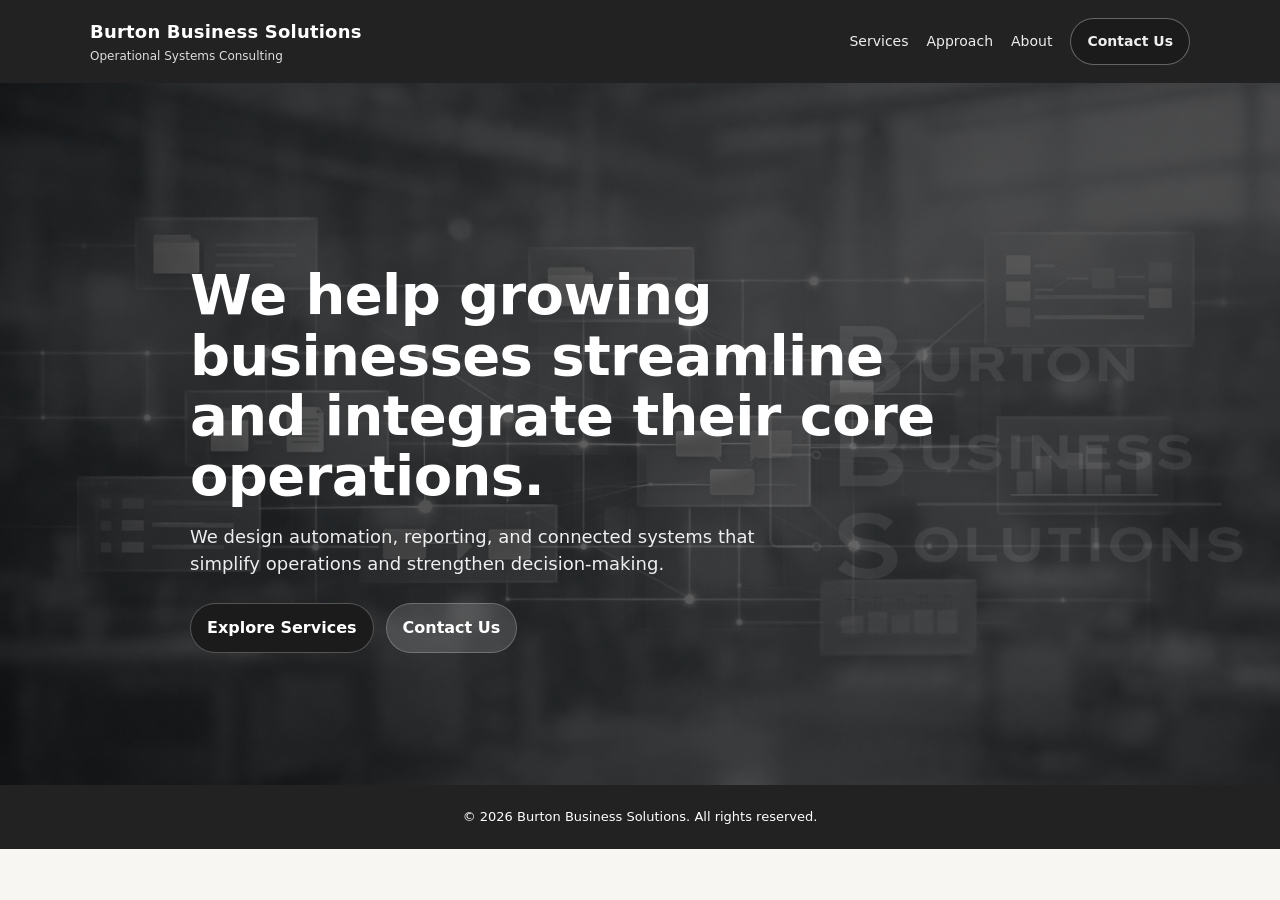
<file: index.html>
<!DOCTYPE html>
<html lang="en">
<head>
  <meta charset="UTF-8" />
  <meta name="viewport" content="width=device-width, initial-scale=1.0" />
  <title>Burton Business Solutions | Operational Systems Consulting</title>
  <link rel="stylesheet" href="/assets/css/styles.css?v=2">

  <style>
    /* Mobile navigation */

.mobile-menu-button {
  display: none;
  background: #444444;
  color: #ffffff;
  border: 2px solid #ffffff;
  border-radius: 10px;
  padding: 10px 14px;
  font-size: 22px;
  cursor: pointer;
}


    @media (max-width: 768px) {
      .nav-inner {
        display: flex;
        align-items: center;
        justify-content: space-between;
        flex-wrap: wrap;
      }

      .mobile-menu-button {
        display: block;
      }

      .nav-links {
        display: none;
        flex-direction: column;
        align-items: stretch;
        width: 100%;
        padding: 16px 0;
        gap: 12px;
      }

      .nav-links.open {
        display: flex;
      }

      .nav-links a {
        display: block;
        padding: 10px 12px;
      }

      .hero-content {
        padding-top: 40px;
        padding-bottom: 40px;
      }

      .hero-actions {
        display: flex;
        flex-direction: column;
        align-items: stretch;
        gap: 12px;
      }

      .hero-actions .btn {
        text-align: center;
      }
    }
  </style>
</head>

<body>

  <!-- NAVIGATION -->
  <header class="nav">
    <div class="container nav-inner">

      <a class="brand" href="/">
        <div class="name">Burton Business Solutions</div>
        <div class="tag">Operational Systems Consulting</div>
      </a>

      <button
        class="mobile-menu-button"
        type="button"
        id="menuButton"
        aria-label="Toggle navigation"
        aria-controls="mainNavigation"
        aria-expanded="false"
      >
        ☰
      </button>

      <nav class="nav-links" id="mainNavigation" aria-label="Main navigation">

        <a href="/services/">Services</a>
        <a href="/approach/">Approach</a>
        <a href="/about/">About</a>
        <a class="btn btn-primary" href="/get-started/">Contact Us</a>
      </nav>

    </div>
  </header>

  <!-- HOMEPAGE HERO -->
  <section class="hero">
    <div class="container hero-content">

      <h1>
        We help growing businesses streamline and integrate their core operations.
      </h1>

      <p>
        We design automation, reporting, and connected systems that simplify operations
        and strengthen decision-making.
      </p>

      <div class="hero-actions">
        <a class="btn btn-primary" href="/services/">
          Explore Services
        </a>

        <a class="btn btn-ghost" href="/get-started/">
          Contact Us
        </a>
      </div>

    </div>
  </section>

  <!-- FOOTER -->
  <div class="footer">
    © <span id="year"></span> Burton Business Solutions. All rights reserved.
  </div>

  <script>
    // Update copyright year
    document.getElementById("year").textContent =
      new Date().getFullYear();

    // Mobile hamburger menu
    const menuButton = document.getElementById("menuButton");
    const mainNavigation = document.getElementById("mainNavigation");

    menuButton.addEventListener("click", function () {
      const isOpen = mainNavigation.classList.toggle("open");

      menuButton.setAttribute("aria-expanded", String(isOpen));
      menuButton.textContent = isOpen ? "✕" : "☰";
    });
  </script>

</body>
</html>
</file>
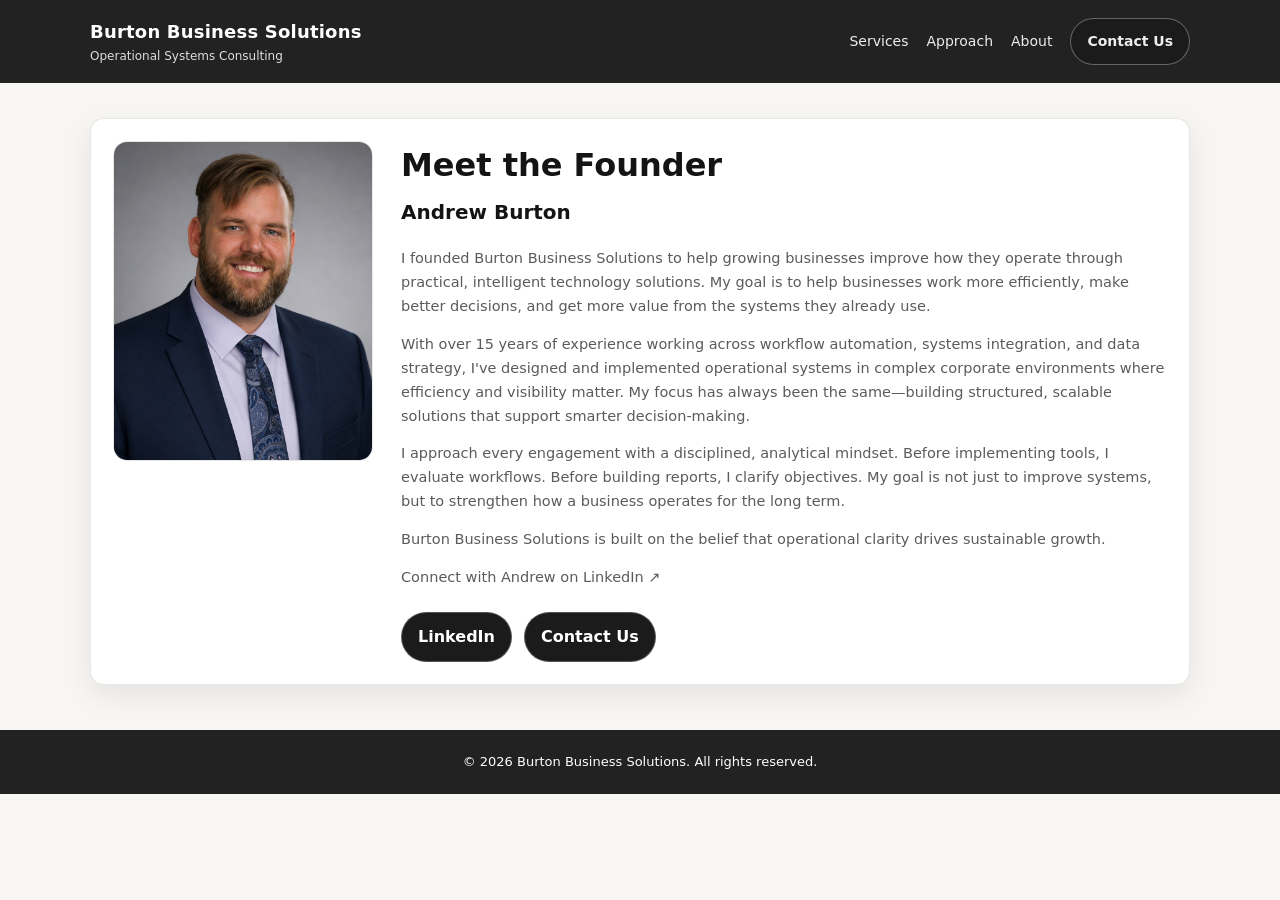
<file: about/index.html>
<!DOCTYPE html>
<html lang="en">
<head>
  <meta charset="UTF-8" />
  <meta name="viewport" content="width=device-width, initial-scale=1.0" />
  <title>About | Burton Business Solutions</title>
  <link rel="stylesheet" href="/assets/css/styles.css" />

  <style>
    /* Mobile navigation */
    .mobile-menu-button {
      display: none;
      background: transparent;
      color: inherit;
      border: 1px solid var(--border);
      border-radius: 10px;
      padding: 10px 14px;
      font-size: 22px;
      cursor: pointer;
    }

    /* About page */
    .about-page {
      padding-top: 35px;
      padding-bottom: 45px;
    }

    .about-card {
      display: flex;
      gap: 28px;
      align-items: flex-start;
      flex-wrap: wrap;
    }

    .about-photo {
      flex: 0 0 260px;
    }

    .about-photo img {
      display: block;
      width: 260px;
      height: 320px;
      max-width: 100%;
      object-fit: cover;
      border-radius: 14px;
      border: 1px solid var(--border);
    }

    .about-content {
      flex: 1;
      min-width: 0;
    }

    .about-content h1 {
      margin: 0 0 8px;
    }

    .founder-name {
      font-size: 20px;
      font-weight: 600;
      margin: 0 0 20px;
    }

    .about-content p {
      color: var(--muted);
      line-height: 1.65;
      margin: 0 0 14px;
    }

    .about-actions {
      display: flex;
      gap: 12px;
      flex-wrap: wrap;
      margin-top: 22px;
    }

    .about-actions .btn {
      display: inline-block;
      text-decoration: none;
    }

    @media (max-width: 768px) {
      .nav-inner {
        display: flex;
        align-items: center;
        justify-content: space-between;
        flex-wrap: wrap;
      }

      .mobile-menu-button {
        display: block;
      }

      .nav-links {
        display: none;
        flex-direction: column;
        align-items: stretch;
        width: 100%;
        padding: 16px 0;
        gap: 12px;
      }

      .nav-links.open {
        display: flex;
      }

      .nav-links a {
        display: block;
        padding: 10px 12px;
      }

      .about-page {
        padding-top: 24px;
      }

      .about-card {
        flex-direction: column;
        gap: 20px;
      }

      .about-photo {
        flex: none;
        width: 100%;
        display: flex;
        justify-content: center;
      }

      .about-photo img {
        width: 220px;
        height: 270px;
      }

      .about-content {
        width: 100%;
      }

      .about-actions .btn {
        text-align: center;
      }
    }
  </style>
</head>

<body>

  <!-- NAVIGATION -->
  <header class="nav">
    <div class="container nav-inner">

      <a class="brand" href="/">
        <div class="name">Burton Business Solutions</div>
        <div class="tag">Operational Systems Consulting</div>
      </a>

      <button
        class="mobile-menu-button"
        type="button"
        id="menuButton"
        aria-label="Toggle navigation"
        aria-controls="mainNavigation"
        aria-expanded="false"
      >☰</button>

      <nav class="nav-links" id="mainNavigation" aria-label="Main navigation">
   
        <a href="/services/">Services</a>
        <a href="/approach/">Approach</a>
        <a href="/about/">About</a>
        <a class="btn btn-primary" href="/get-started/">Contact Us</a>
      </nav>

    </div>
  </header>

  <!-- ABOUT -->
  <main class="container about-page">

    <div class="card about-card">

      <!-- HEADSHOT -->
      <div class="about-photo">
        <img
          src="/assets/images/andrew-headshot.jpg"
          alt="Andrew Burton - Founder of Burton Business Solutions"
        />
      </div>

      <!-- FOUNDER STORY -->
      <div class="about-content">

        <h1>Meet the Founder</h1>
        <div class="founder-name">Andrew Burton</div>

        <p>
          I founded Burton Business Solutions to help growing businesses
          improve how they operate through practical, intelligent technology
          solutions. My goal is to help businesses work more efficiently,
          make better decisions, and get more value from the systems
          they already use.
        </p>

        <p>
          With over 15 years of experience working across workflow automation,
          systems integration, and data strategy, I've designed and implemented
          operational systems in complex corporate environments where
          efficiency and visibility matter. My focus has always been the
          same—building structured, scalable solutions that support
          smarter decision-making.
        </p>

        <p>
          I approach every engagement with a disciplined, analytical mindset.
          Before implementing tools, I evaluate workflows. Before building
          reports, I clarify objectives. My goal is not just to improve
          systems, but to strengthen how a business operates for the long term.
        </p>

        <p>
          Burton Business Solutions is built on the belief that operational
          clarity drives sustainable growth.
        </p>
<p>
  <a href="https://www.linkedin.com/in/andrewpaulburton"
     target="_blank"
     rel="noopener noreferrer">
    Connect with Andrew on LinkedIn ↗
  </a>
</p>
        <!-- ACTION BUTTONS -->
        <div class="about-actions">

          <a
            class="btn btn-primary"
            href="https://www.linkedin.com/in/andrewpaulburton"
            target="_blank"
            rel="noopener noreferrer"
          >
            LinkedIn
          </a>

          <a
            class="btn btn-primary"
            href="/get-started/"
          >
            Contact Us
          </a>

        </div>

      </div>
    </div>

  </main>

  <!-- FOOTER -->
  <div class="footer">
    © <span id="year"></span> Burton Business Solutions. All rights reserved.
  </div>

  <script>
    document.getElementById("year").textContent =
      new Date().getFullYear();

    // Mobile hamburger menu
    const menuButton = document.getElementById("menuButton");
    const mainNavigation = document.getElementById("mainNavigation");

    menuButton.addEventListener("click", function () {
      const isOpen = mainNavigation.classList.toggle("open");

      menuButton.setAttribute("aria-expanded", String(isOpen));
      menuButton.textContent = isOpen ? "✕" : "☰";
    });
  </script>

</body>
</html>
</file>
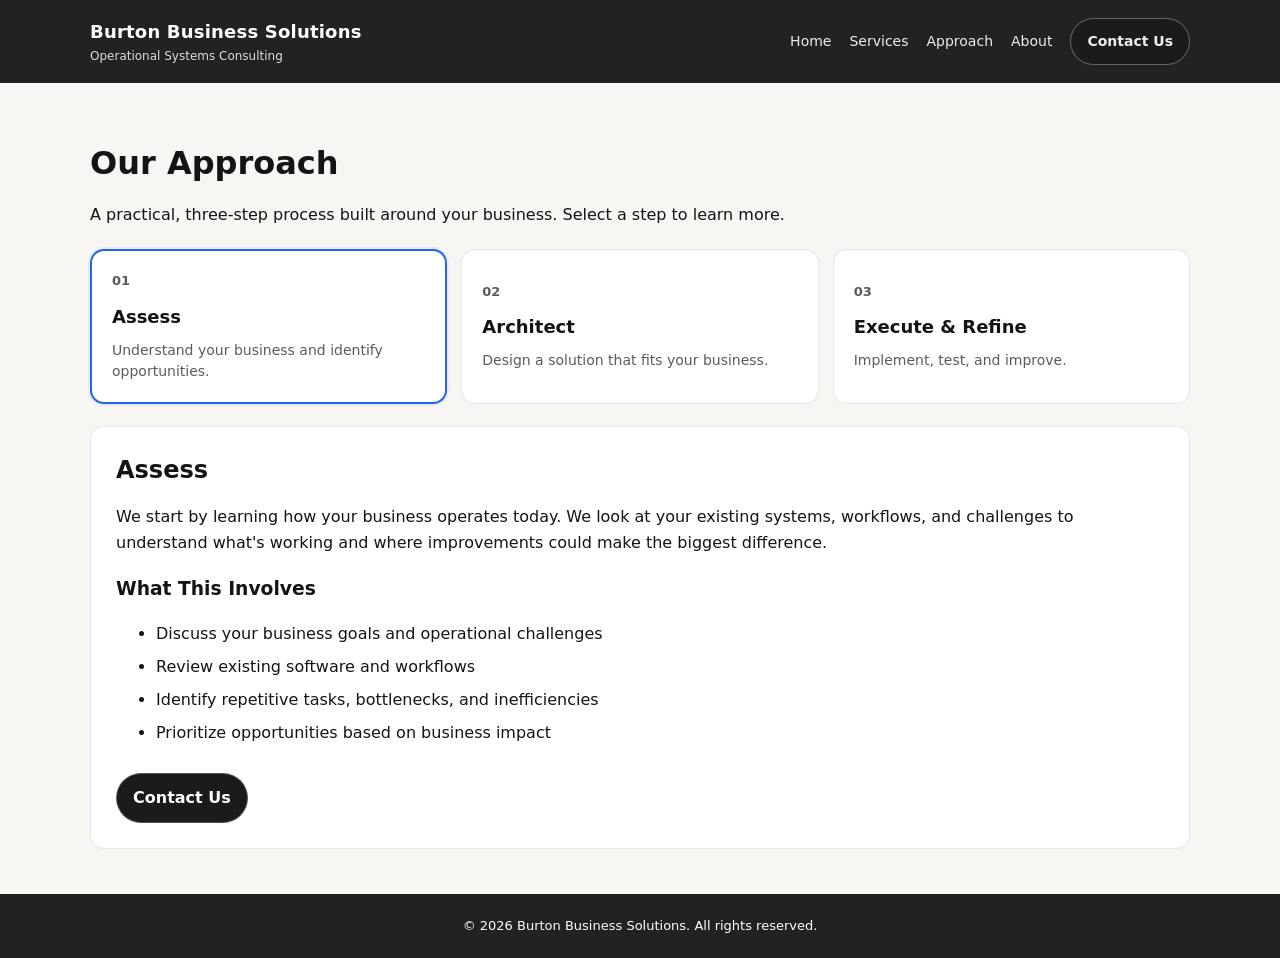
<file: approach/index.html>
<!DOCTYPE html>
<html lang="en">
<head>
  <meta charset="UTF-8" />
  <meta name="viewport" content="width=device-width, initial-scale=1.0" />
  <title>Our Approach | Burton Business Solutions</title>
  <link rel="stylesheet" href="/assets/css/styles.css" />

  <style>
    /* Mobile navigation */
    .mobile-menu-button {
      display: none;
      background: transparent;
      color: inherit;
      border: 1px solid var(--border);
      border-radius: 10px;
      padding: 10px 14px;
      font-size: 22px;
      cursor: pointer;
    }

    /* Approach page */
    .approach-page {
      padding-top: 35px;
      padding-bottom: 45px;
    }

    .approach-heading {
      margin-bottom: 22px;
    }

    .approach-heading h1 {
      margin-bottom: 8px;
    }

    .approach-grid {
      display: grid;
      grid-template-columns: repeat(3, minmax(0, 1fr));
      gap: 14px;
    }

    .approach-card {
      font: inherit;
      color: inherit;
      text-align: left;
      cursor: pointer;
      width: 100%;
      min-width: 0;
      padding: 20px;
      border: 1px solid var(--border);
      border-radius: 14px;
      background: var(--card, #fff);
      transition: border-color .2s, box-shadow .2s;
    }

    .approach-card .step-number {
      display: block;
      font-size: 13px;
      font-weight: 700;
      color: var(--muted);
      margin-bottom: 12px;
    }

    .approach-card h2 {
      font-size: 18px;
      margin: 0 0 10px;
    }

    .approach-card p {
      font-size: 14px;
      margin: 0;
      color: var(--muted);
      line-height: 1.5;
    }

    .approach-card.active {
      border: 2px solid #2563eb;
      box-shadow: 0 0 0 2px rgba(37,99,235,.08);
    }

    .approach-card:focus-visible {
      outline: 3px solid #2563eb;
      outline-offset: 3px;
    }

    .approach-details {
      margin-top: 22px;
      padding: 25px;
      border: 1px solid var(--border);
      border-radius: 14px;
      background: var(--card, #fff);
    }

    .approach-details h2 {
      margin: 0 0 12px;
    }

    .approach-details p {
      line-height: 1.65;
    }

    .approach-details li {
      margin-bottom: 9px;
      line-height: 1.5;
    }

    .approach-details .btn {
      display: inline-block;
      margin-top: 12px;
      text-decoration: none;
    }

    @media (max-width: 768px) {
      .nav-inner {
        display: flex;
        align-items: center;
        justify-content: space-between;
        flex-wrap: wrap;
      }

      .mobile-menu-button {
        display: block;
      }

      .nav-links {
        display: none;
        flex-direction: column;
        align-items: stretch;
        width: 100%;
        padding: 16px 0;
        gap: 12px;
      }

      .nav-links.open {
        display: flex;
      }

      .nav-links a {
        display: block;
        padding: 10px 12px;
      }

      .approach-page {
        padding-top: 24px;
      }

      .approach-grid {
        gap: 8px;
      }

      .approach-card {
        padding: 12px;
      }

      .approach-card h2 {
        font-size: 15px;
      }

      .approach-card p {
        font-size: 12px;
      }

      .approach-details {
        padding: 18px;
      }
    }

    @media (max-width: 380px) {
      .approach-grid {
        grid-template-columns: 1fr;
      }
    }
  </style>
</head>

<body>

  <!-- NAVIGATION -->
  <header class="nav">
    <div class="container nav-inner">
      <a class="brand" href="/">
        <div class="name">Burton Business Solutions</div>
        <div class="tag">Operational Systems Consulting</div>
      </a>

      <button
        class="mobile-menu-button"
        type="button"
        id="menuButton"
        aria-label="Toggle navigation"
        aria-controls="mainNavigation"
        aria-expanded="false"
      >☰</button>

      <nav class="nav-links" id="mainNavigation" aria-label="Main navigation">
        <a href="/">Home</a>
        <a href="/services/">Services</a>
        <a href="/approach/">Approach</a>
        <a href="/about/">About</a>
        <a class="btn btn-primary" href="/get-started/">Contact Us</a>
      </nav>
    </div>
  </header>

  <!-- APPROACH -->
  <main class="container approach-page">

    <div class="approach-heading">
      <h1>Our Approach</h1>
      <p>
        A practical, three-step process built around your business.
        Select a step to learn more.
      </p>
    </div>

    <!-- SELECTABLE STEPS -->
    <div class="approach-grid">

      <button
        class="approach-card active"
        type="button"
        data-step="assess"
        aria-pressed="true"
      >
        <span class="step-number">01</span>
        <h2>Assess</h2>
        <p>Understand your business and identify opportunities.</p>
      </button>

      <button
        class="approach-card"
        type="button"
        data-step="architect"
        aria-pressed="false"
      >
        <span class="step-number">02</span>
        <h2>Architect</h2>
        <p>Design a solution that fits your business.</p>
      </button>

      <button
        class="approach-card"
        type="button"
        data-step="execute"
        aria-pressed="false"
      >
        <span class="step-number">03</span>
        <h2>Execute &amp; Refine</h2>
        <p>Implement, test, and improve.</p>
      </button>

    </div>

    <!-- DYNAMIC DETAILS -->
    <section class="approach-details" aria-live="polite">
      <h2 id="detailTitle">Assess</h2>
      <p id="detailDescription"></p>

      <h3>What This Involves</h3>
      <ul id="detailExamples"></ul>

      <a class="btn btn-primary" href="/get-started/">
        Contact Us
      </a>
    </section>

  </main>

  <!-- FOOTER -->
  <div class="footer">
    © <span id="year"></span> Burton Business Solutions. All rights reserved.
  </div>

  <script>
    document.getElementById("year").textContent =
      new Date().getFullYear();

    // Mobile navigation
    const menuButton = document.getElementById("menuButton");
    const mainNavigation = document.getElementById("mainNavigation");

    menuButton.addEventListener("click", function () {
      const isOpen = mainNavigation.classList.toggle("open");
      menuButton.setAttribute("aria-expanded", String(isOpen));
      menuButton.textContent = isOpen ? "✕" : "☰";
    });

    // Approach details
    const steps = {
      assess: {
        title: "Assess",
        description:
          "We start by learning how your business operates today. We look at your existing systems, workflows, and challenges to understand what's working and where improvements could make the biggest difference.",
        examples: [
          "Discuss your business goals and operational challenges",
          "Review existing software and workflows",
          "Identify repetitive tasks, bottlenecks, and inefficiencies",
          "Prioritize opportunities based on business impact"
        ]
      },

      architect: {
        title: "Architect",
        description:
          "Once we understand your needs, we develop a practical plan. Our focus is on making the most of your existing technology before recommending additional tools or investments.",
        examples: [
          "Evaluate available solutions and integration options",
          "Design improved workflows and automations",
          "Recommend cost-effective technology",
          "Define an implementation plan and expected outcomes"
        ]
      },

      execute: {
        title: "Execute & Refine",
        description:
          "We put the plan into action, validate that everything works as intended, and make adjustments based on real-world use. We also help your team understand and use the solution.",
        examples: [
          "Configure systems and build automations",
          "Test solutions before deployment",
          "Provide guidance and training",
          "Monitor results and refine as needed"
        ]
      }
    };

    const cards = document.querySelectorAll(".approach-card");
    const detailTitle = document.getElementById("detailTitle");
    const detailDescription =
      document.getElementById("detailDescription");
    const detailExamples =
      document.getElementById("detailExamples");

    function selectStep(stepKey) {
      const step = steps[stepKey];

      if (!step) return;

      cards.forEach(function (card) {
        const isSelected = card.dataset.step === stepKey;
        card.classList.toggle("active", isSelected);
        card.setAttribute("aria-pressed", String(isSelected));
      });

      detailTitle.textContent = step.title;
      detailDescription.textContent = step.description;

      detailExamples.replaceChildren();

      step.examples.forEach(function (example) {
        const item = document.createElement("li");
        item.textContent = example;
        detailExamples.appendChild(item);
      });
    }

    cards.forEach(function (card) {
      card.addEventListener("click", function () {
        selectStep(card.dataset.step);
      });
    });

    // Default selected step
    selectStep("assess");
  </script>

</body>
</html>
</file>
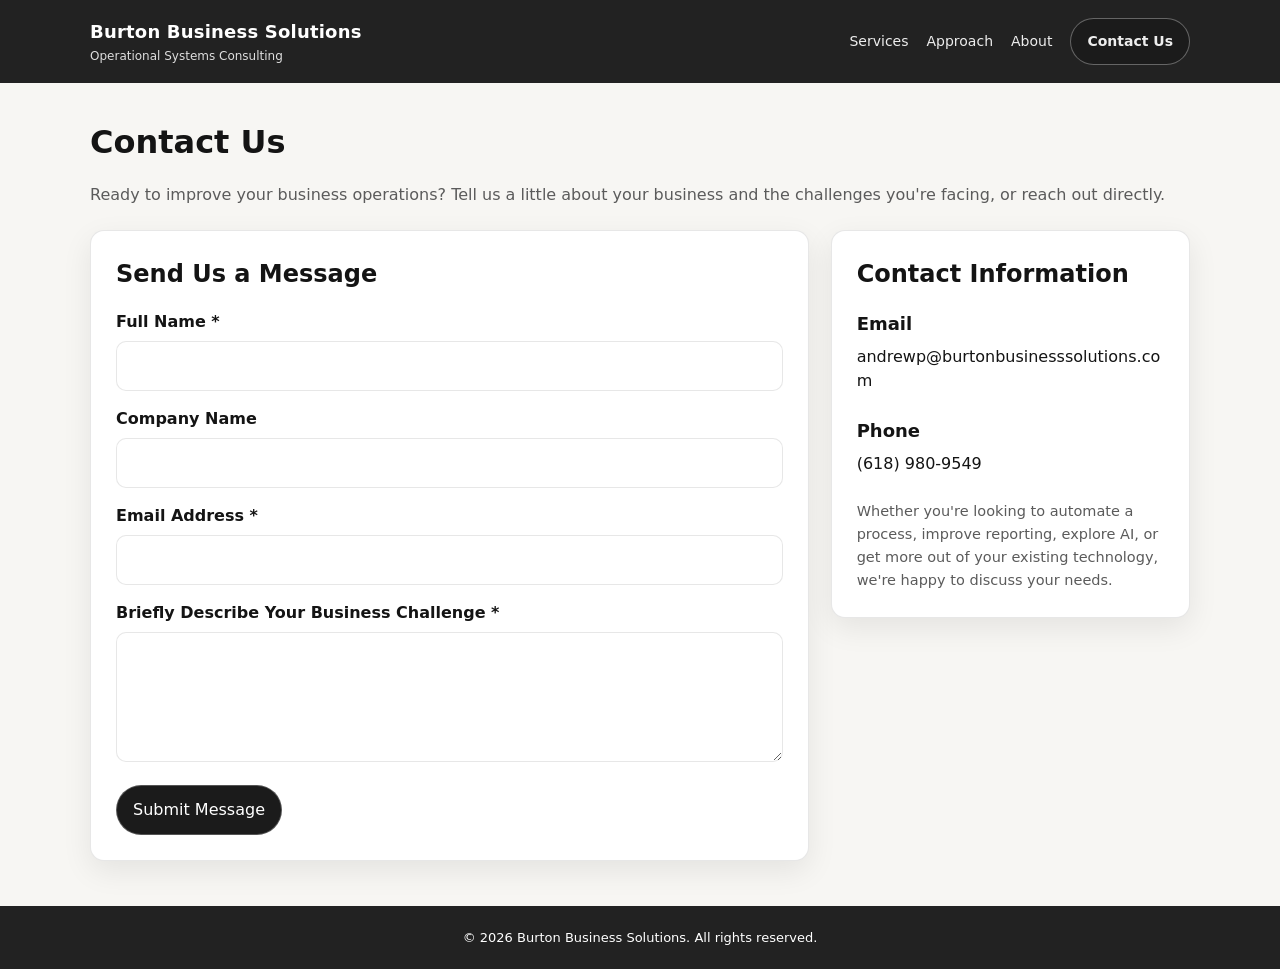
<file: get-started/index.html>
<!DOCTYPE html>
<html lang="en">
<head>
  <meta charset="UTF-8" />
  <meta name="viewport" content="width=device-width, initial-scale=1.0" />
  <title>Contact Us | Burton Business Solutions</title>
  <link rel="stylesheet" href="/assets/css/styles.css" />

  <style>
    .mobile-menu-button {
      display: none;
      background: transparent;
      color: inherit;
      border: 1px solid var(--border);
      border-radius: 10px;
      padding: 10px 14px;
      font-size: 22px;
      cursor: pointer;
    }

    .contact-page {
      padding-top: 35px;
      padding-bottom: 45px;
    }

    .contact-heading {
      margin-bottom: 22px;
    }

    .contact-heading h1 {
      margin: 0 0 10px;
    }

    .contact-heading p {
      color: var(--muted);
      line-height: 1.6;
    }

    .contact-layout {
      display: grid;
      grid-template-columns: minmax(0, 2fr) minmax(250px, 1fr);
      gap: 22px;
      align-items: start;
    }

    .contact-card {
      padding: 25px;
      border: 1px solid var(--border);
      border-radius: 14px;
    }

    .contact-card h2 {
      margin: 0 0 18px;
    }

    .form-field {
      margin-bottom: 16px;
    }

    .form-field label {
      display: block;
      font-weight: 600;
      margin-bottom: 7px;
    }

    .form-field input,
    .form-field textarea {
      width: 100%;
      box-sizing: border-box;
      padding: 12px;
      border: 1px solid var(--border);
      border-radius: 10px;
      font: inherit;
      background: #fff;
      color: #111;
    }

    .form-field textarea {
      min-height: 130px;
      resize: vertical;
    }

    .contact-method {
      margin-bottom: 24px;
    }

    .contact-method h3 {
      margin: 0 0 8px;
    }

    .contact-method a {
      overflow-wrap: anywhere;
    }

    .submit-button {
      cursor: pointer;
      font: inherit;
    }

    @media (max-width: 768px) {
      .nav-inner {
        display: flex;
        align-items: center;
        justify-content: space-between;
        flex-wrap: wrap;
      }

      .mobile-menu-button {
        display: block;
      }

      .nav-links {
        display: none;
        flex-direction: column;
        align-items: stretch;
        width: 100%;
        padding: 16px 0;
        gap: 12px;
      }

      .nav-links.open {
        display: flex;
      }

      .nav-links a {
        display: block;
        padding: 10px 12px;
      }

      .contact-page {
        padding-top: 24px;
      }

      .contact-layout {
        grid-template-columns: 1fr;
      }

      .contact-card {
        padding: 18px;
      }
    }
  </style>
</head>

<body>

  <!-- NAVIGATION -->
  <header class="nav">
    <div class="container nav-inner">
      <a class="brand" href="/">
        <div class="name">Burton Business Solutions</div>
        <div class="tag">Operational Systems Consulting</div>
      </a>

      <button
        class="mobile-menu-button"
        type="button"
        id="menuButton"
        aria-label="Toggle navigation"
        aria-controls="mainNavigation"
        aria-expanded="false"
      >☰</button>

      <nav class="nav-links" id="mainNavigation" aria-label="Main navigation">
       
        <a href="/services/">Services</a>
        <a href="/approach/">Approach</a>
        <a href="/about/">About</a>
        <a class="btn btn-primary" href="/get-started/">Contact Us</a>
      </nav>
    </div>
  </header>

  <!-- CONTACT -->
  <main class="container contact-page">

    <div class="contact-heading">
      <h1>Contact Us</h1>
      <p>
        Ready to improve your business operations?
        Tell us a little about your business and the challenges
        you're facing, or reach out directly.
      </p>
    </div>

    <div class="contact-layout">

      <!-- WEB3FORMS CONTACT FORM -->
      <div class="card contact-card">
        <h2>Send Us a Message</h2>

        <form
          action="https://api.web3forms.com/submit"
          method="POST"
        >
          <input
            type="hidden"
            name="access_key"
            value="79a65a9f-c6c8-49ab-9dc7-357ba566bea6"
          />

          <input
            type="hidden"
            name="subject"
            value="BBS - New Website Inquiry"
          />

          <input
            type="hidden"
            name="redirect"
            value="https://burtonbusinesssolutions.com/thank-you.html"
          />

          <div class="form-field">
            <label for="fullName">Full Name *</label>
            <input
              type="text"
              id="fullName"
              name="name"
              autocomplete="name"
              required
            />
          </div>

          <div class="form-field">
            <label for="company">Company Name</label>
            <input
              type="text"
              id="company"
              name="company"
              autocomplete="organization"
            />
          </div>

          <div class="form-field">
            <label for="email">Email Address *</label>
            <input
              type="email"
              id="email"
              name="email"
              autocomplete="email"
              required
            />
          </div>

          <div class="form-field">
            <label for="message">Briefly Describe Your Business Challenge *</label>
            <textarea
              id="message"
              name="message"
              required
            ></textarea>
          </div>

          <!-- Spam protection honeypot -->
          <input
            type="checkbox"
            name="botcheck"
            style="display:none;"
            tabindex="-1"
            autocomplete="off"
          />

          <button
            class="btn btn-primary submit-button"
            type="submit"
          >
            Submit Message
          </button>
        </form>
      </div>

      <!-- DIRECT CONTACT INFORMATION -->
      <div class="card contact-card">
        <h2>Contact Information</h2>

        <div class="contact-method">
          <h3>Email</h3>
          <a href="mailto:andrewp@burtonbusinesssolutions.com">
            andrewp@burtonbusinesssolutions.com
          </a>
        </div>

        <div class="contact-method">
          <h3>Phone</h3>
          <a href="tel:+16189809549">
            (618) 980-9549
          </a>
        </div>

        <p style="color:var(--muted); line-height:1.6;">
          Whether you're looking to automate a process,
          improve reporting, explore AI, or get more out
          of your existing technology, we're happy to
          discuss your needs.
        </p>
      </div>

    </div>
  </main>

  <!-- FOOTER -->
  <div class="footer">
    © <span id="year"></span> Burton Business Solutions. All rights reserved.
  </div>

  <script>
    document.getElementById("year").textContent =
      new Date().getFullYear();

    // Mobile hamburger menu
    const menuButton = document.getElementById("menuButton");
    const mainNavigation = document.getElementById("mainNavigation");

    menuButton.addEventListener("click", function () {
      const isOpen = mainNavigation.classList.toggle("open");
      menuButton.setAttribute("aria-expanded", String(isOpen));
      menuButton.textContent = isOpen ? "✕" : "☰";
    });
  </script>

</body>
</html>
</file>
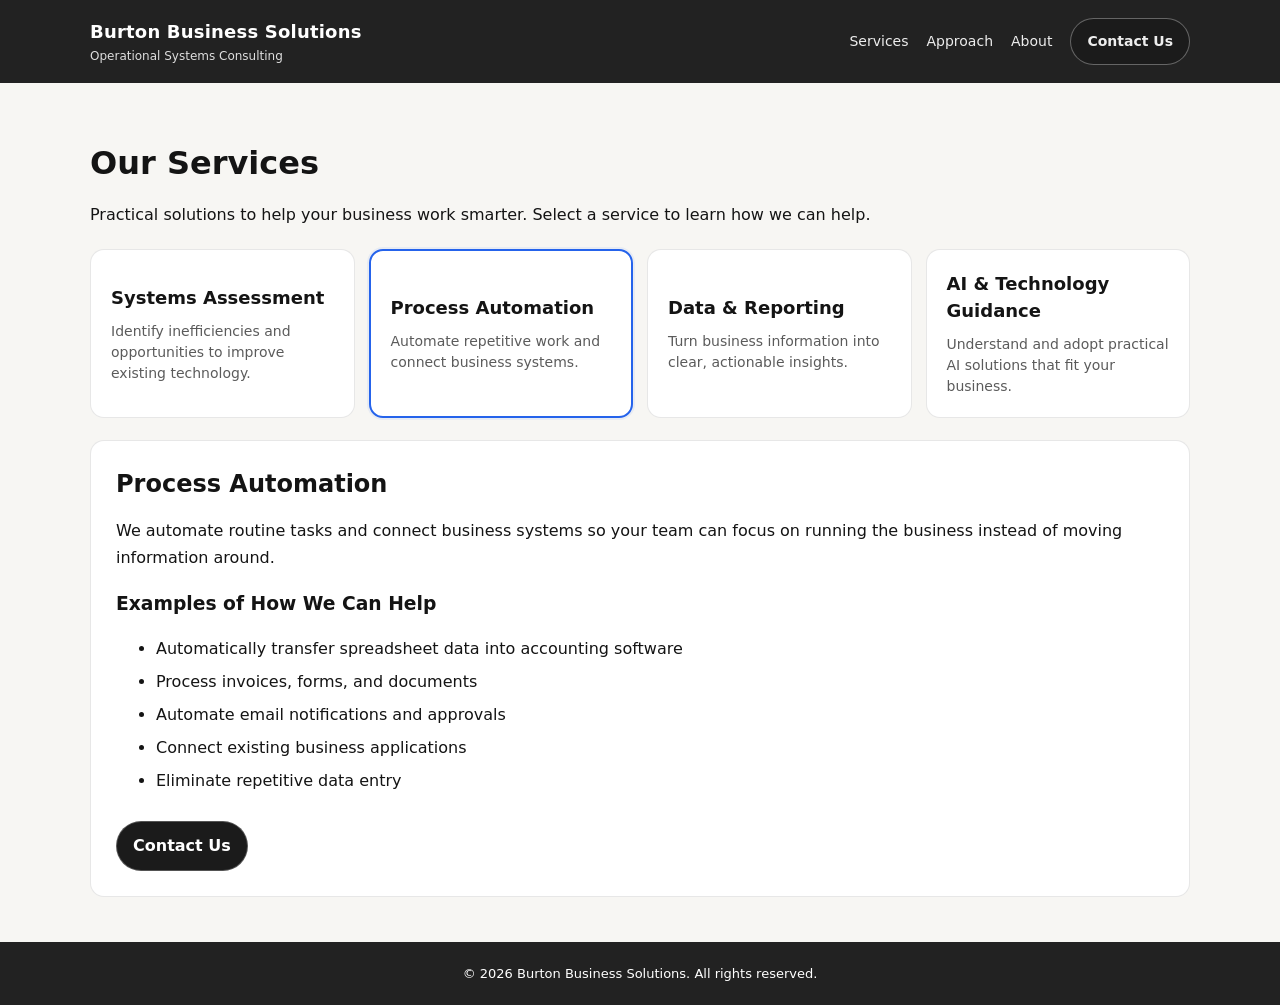
<file: services/index.html>
<!DOCTYPE html>
<html lang="en">
<head>
  <meta charset="UTF-8" />
  <meta name="viewport" content="width=device-width, initial-scale=1.0" />
  <title>Our Services | Burton Business Solutions</title>
  <link rel="stylesheet" href="/assets/css/styles.css" />

  <style>
    .mobile-menu-button {
      display: none;
      background: transparent;
      color: inherit;
      border: 1px solid var(--border);
      border-radius: 10px;
      padding: 10px 14px;
      font-size: 22px;
      cursor: pointer;
    }

    .services-page {
      padding-top: 35px;
      padding-bottom: 45px;
    }

    .services-heading {
      margin-bottom: 22px;
    }

    .services-heading h1 {
      margin-bottom: 8px;
    }

    .service-grid {
      display: grid;
      grid-template-columns: repeat(4, minmax(0, 1fr));
      gap: 14px;
    }

    .service-card {
      font: inherit;
      color: inherit;
      text-align: left;
      cursor: pointer;
      width: 100%;
      min-width: 0;
      padding: 20px;
      border: 1px solid var(--border);
      border-radius: 14px;
      background: var(--card, #fff);
      transition: border-color .2s, box-shadow .2s;
    }

    .service-card h2 {
      font-size: 18px;
      margin: 0 0 10px;
    }

    .service-card p {
      font-size: 14px;
      margin: 0;
      color: var(--muted);
      line-height: 1.5;
    }

    .service-card.active {
      border: 2px solid #2563eb;
      box-shadow: 0 0 0 2px rgba(37,99,235,.08);
    }

    .service-card:focus-visible {
      outline: 3px solid #2563eb;
      outline-offset: 3px;
    }

    .service-details {
      margin-top: 22px;
      padding: 25px;
      border: 1px solid var(--border);
      border-radius: 14px;
      background: var(--card, #fff);
    }

    .service-details h2 {
      margin: 0 0 12px;
    }

    .service-details p {
      line-height: 1.65;
    }

    .service-details li {
      margin-bottom: 9px;
      line-height: 1.5;
    }

    .service-details .btn {
      display: inline-block;
      margin-top: 12px;
      text-decoration: none;
    }

    @media (max-width: 900px) {
      .service-grid {
        grid-template-columns: repeat(2, minmax(0, 1fr));
      }
    }

    @media (max-width: 768px) {
      .nav-inner {
        display: flex;
        align-items: center;
        justify-content: space-between;
        flex-wrap: wrap;
      }

      .mobile-menu-button {
        display: block;
      }

      .nav-links {
        display: none;
        flex-direction: column;
        align-items: stretch;
        width: 100%;
        padding: 16px 0;
        gap: 12px;
      }

      .nav-links.open {
        display: flex;
      }

      .nav-links a {
        display: block;
        padding: 10px 12px;
      }

      .services-page {
        padding-top: 24px;
      }

      .service-card {
        padding: 14px;
      }

      .service-card h2 {
        font-size: 16px;
      }

      .service-card p {
        font-size: 13px;
      }

      .service-details {
        padding: 18px;
      }
    }
  </style>
</head>

<body>

  <!-- NAVIGATION -->
  <header class="nav">
    <div class="container nav-inner">
      <a class="brand" href="/">
        <div class="name">Burton Business Solutions</div>
        <div class="tag">Operational Systems Consulting</div>
      </a>

      <button
        class="mobile-menu-button"
        type="button"
        id="menuButton"
        aria-label="Toggle navigation"
        aria-controls="mainNavigation"
        aria-expanded="false"
      >☰</button>

      <nav class="nav-links" id="mainNavigation" aria-label="Main navigation">
       
        <a href="/services/">Services</a>
        <a href="/approach/">Approach</a>
        <a href="/about/">About</a>
        <a class="btn btn-primary" href="/get-started/">Contact Us</a>
      </nav>
    </div>
  </header>

  <!-- SERVICES -->
  <main class="container services-page">
    <div class="services-heading">
      <h1>Our Services</h1>
      <p>
        Practical solutions to help your business work smarter.
        Select a service to learn how we can help.
      </p>
    </div>

    <div class="service-grid" id="serviceGrid">

      <button class="service-card" type="button"
              data-service="assessment" aria-pressed="false">
        <h2>Systems Assessment</h2>
        <p>Identify inefficiencies and opportunities to improve existing technology.</p>
      </button>

      <button class="service-card active" type="button"
              data-service="automation" aria-pressed="true">
        <h2>Process Automation</h2>
        <p>Automate repetitive work and connect business systems.</p>
      </button>

      <button class="service-card" type="button"
              data-service="reporting" aria-pressed="false">
        <h2>Data &amp; Reporting</h2>
        <p>Turn business information into clear, actionable insights.</p>
      </button>

      <button class="service-card" type="button"
              data-service="ai" aria-pressed="false">
        <h2>AI &amp; Technology Guidance</h2>
        <p>Understand and adopt practical AI solutions that fit your business.</p>
      </button>

    </div>

    <!-- SELECTED SERVICE DETAILS -->
    <section class="service-details" id="serviceDetails"
             aria-live="polite">
      <h2 id="detailTitle">Process Automation</h2>
      <p id="detailDescription"></p>

      <h3>Examples of How We Can Help</h3>
      <ul id="detailExamples"></ul>

      <a class="btn btn-primary" href="/get-started/">
        Contact Us
      </a>
    </section>
  </main>

  <!-- FOOTER -->
  <div class="footer">
    © <span id="year"></span> Burton Business Solutions. All rights reserved.
  </div>

  <script>
    document.getElementById("year").textContent =
      new Date().getFullYear();

    // Mobile navigation
    const menuButton = document.getElementById("menuButton");
    const mainNavigation = document.getElementById("mainNavigation");

    menuButton.addEventListener("click", function () {
      const isOpen = mainNavigation.classList.toggle("open");
      menuButton.setAttribute("aria-expanded", String(isOpen));
      menuButton.textContent = isOpen ? "✕" : "☰";
    });

    // Service information
    const services = {
      assessment: {
        title: "Systems Assessment",
        description:
          "We review the software, processes, and workflows your business uses today to identify inefficiencies and recommend practical improvements.",
        examples: [
          "Evaluate existing software and subscriptions",
          "Identify manual work and duplicate data entry",
          "Recommend technology improvements",
          "Develop a prioritized improvement plan"
        ]
      },

      automation: {
        title: "Process Automation",
        description:
          "We automate routine tasks and connect business systems so your team can focus on running the business instead of moving information around.",
        examples: [
          "Automatically transfer spreadsheet data into accounting software",
          "Process invoices, forms, and documents",
          "Automate email notifications and approvals",
          "Connect existing business applications",
          "Eliminate repetitive data entry"
        ]
      },

      reporting: {
        title: "Data & Reporting",
        description:
          "We organize your business data and create reporting solutions that make important information easier to access and understand.",
        examples: [
          "Build dashboards and automated reports",
          "Combine data from different business systems",
          "Clean and organize spreadsheets and databases",
          "Track key business performance metrics"
        ]
      },

      ai: {
        title: "AI & Technology Guidance",
        description:
          "AI is changing how businesses operate, but knowing where to start can be overwhelming. We help small businesses understand available AI technologies, identify practical applications, and implement solutions that provide real value without unnecessary complexity or expense.",
        examples: [
          "Assess where AI could realistically benefit your business",
          "Evaluate tools such as ChatGPT and Microsoft Copilot",
          "Explore AI-powered document processing and workflows",
          "Educate employees on effective and responsible AI use",
          "Develop a practical AI adoption roadmap"
        ]
      }
    };

    const cards = document.querySelectorAll(".service-card");
    const detailTitle = document.getElementById("detailTitle");
    const detailDescription =
      document.getElementById("detailDescription");
    const detailExamples =
      document.getElementById("detailExamples");

    function selectService(serviceKey) {
      const service = services[serviceKey];

      if (!service) return;

      cards.forEach(function (card) {
        const isSelected = card.dataset.service === serviceKey;
        card.classList.toggle("active", isSelected);
        card.setAttribute("aria-pressed", String(isSelected));
      });

      detailTitle.textContent = service.title;
      detailDescription.textContent = service.description;

      detailExamples.replaceChildren();

      service.examples.forEach(function (example) {
        const item = document.createElement("li");
        item.textContent = example;
        detailExamples.appendChild(item);
      });
    }

    cards.forEach(function (card) {
      card.addEventListener("click", function () {
        selectService(card.dataset.service);
      });
    });

    // Default selected service
    selectService("automation");
  </script>

</body>
</html>
</file>
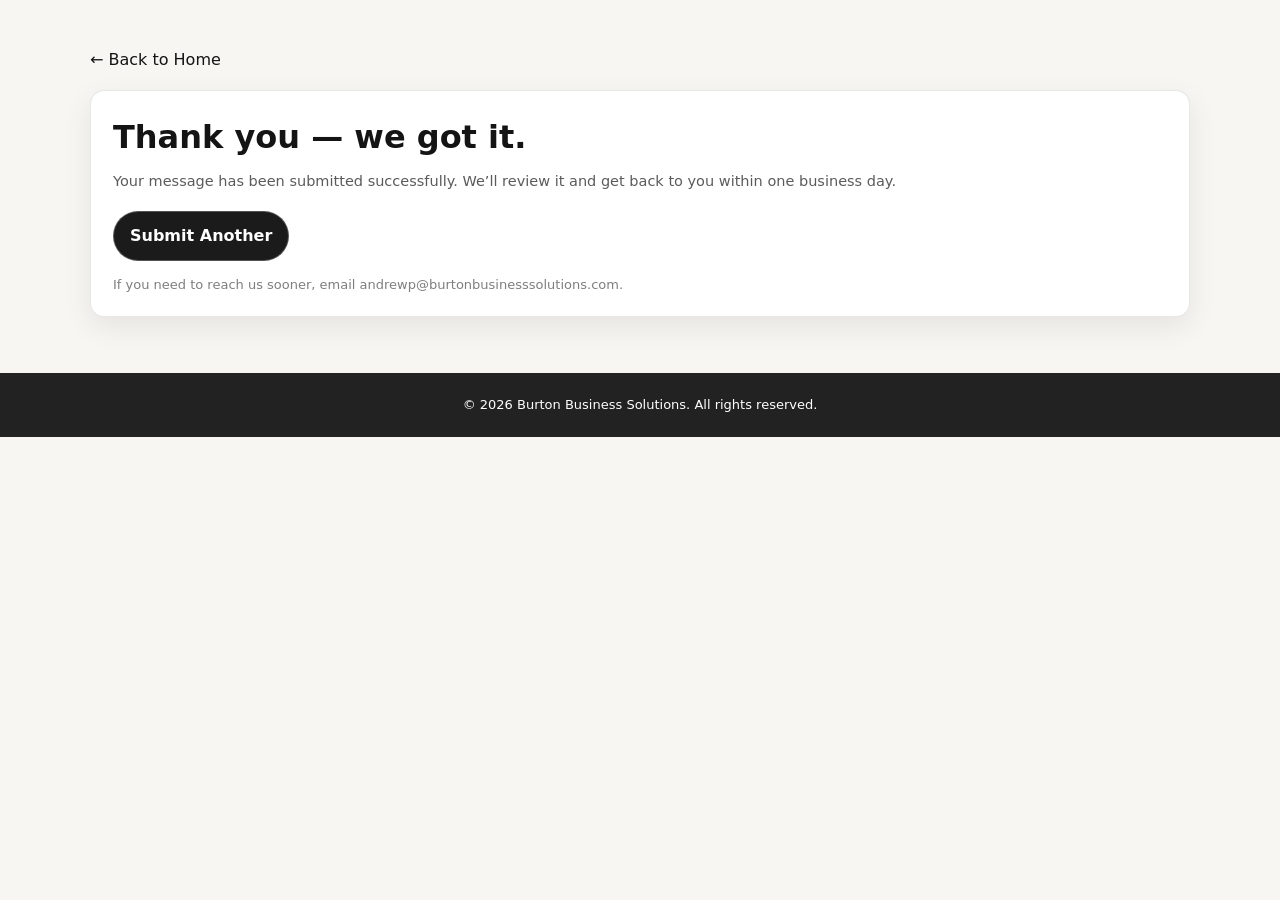
<file: thank-you.html>
<!DOCTYPE html>
<html lang="en">
<head>
  <meta charset="UTF-8" />
  <meta name="viewport" content="width=device-width, initial-scale=1.0" />
  <title>Thank You | Burton Business Solutions</title>
  <link rel="stylesheet" href="assets/css/styles.css" />
</head>

<body style="padding-top: 24px;">
  <div class="container" style="padding: 24px 0 56px;">
    <a href="/" style="display:inline-block; margin-bottom: 18px;">← Back to Home</a>

    <div class="card">
      <h1 style="margin:0 0 10px;">Thank you — we got it.</h1>
      <p style="margin:0 0 18px; color: var(--muted);">
        Your message has been submitted successfully. We’ll review it and get back to you within one business day.
      </p>

      <div style="display:flex; gap:12px; flex-wrap:wrap; margin-top: 10px;">
        <a class="btn btn-primary" href="/get-started">Submit Another</a>
        <a class="btn btn-ghost" href="/">Return Home</a>
      </div>

      <p style="margin-top: 14px; color: rgba(20,20,20,.55); font-size: 13px;">
        If you need to reach us sooner, email
        <a class="email" href="mailto:andrewp@burtonbusinesssolutions.com">andrewp@burtonbusinesssolutions.com</a>.
      </p>
    </div>
  </div>

  <div class="footer">
    © <span id="year"></span> Burton Business Solutions. All rights reserved.
  </div>

  <script>
    document.getElementById("year").textContent = new Date().getFullYear();
  </script>
</body>
</html>
</file>
<file: assets/css/styles.css>
/* BBS Solutions - Operational Systems Consulting */

/* ---------- Base ---------- */
:root {
  --bg: #f7f6f3;
  --card: #ffffff;
  --text: #141414;
  --muted: #5b5b5b;
  --accent: #1b1b1b;
  --accent-hover: #000000;
  --border: rgba(20,20,20,.10);
  --shadow: 0 10px 30px rgba(0,0,0,.08);
  --radius: 14px;
  --max: 1100px;
}

* {
  box-sizing: border-box;
}

html {
  scroll-behavior: smooth;
}

body {
  margin: 0;
  font-family: system-ui, -apple-system, Segoe UI, Roboto, Arial, sans-serif;
  color: var(--text);
  background: var(--bg);
  line-height: 1.5;
}

a {
  color: inherit;
  text-decoration: none;
}

a:hover {
  text-decoration: underline;
}

.container {
  width: min(var(--max), calc(100% - 48px));
  margin: 0 auto;
}

/* ---------- Navigation ---------- */
.nav {
  position: relative;
  z-index: 50;
  background: #222222;
  padding: 18px 0;
}

.nav-inner {
  display: flex;
  align-items: center;
  justify-content: space-between;
  gap: 16px;
}

.brand {
  display: flex;
  flex-direction: column;
  gap: 2px;
  color: #ffffff;
}

.brand .name {
  font-weight: 700;
  letter-spacing: .2px;
  font-size: 18px;
}

.brand .tag {
  font-size: 12px;
  opacity: .85;
}

.nav-links {
  display: flex;
  align-items: center;
  gap: 18px;
}

.nav-links a {
  color: #ffffff;
  font-size: 14px;
  opacity: .92;
  text-decoration: none;
}

.nav-links a:hover {
  opacity: 1;
  text-decoration: none;
}

.nav-links .btn-primary {
  color: #ffffff;
  border: 1px solid rgba(255,255,255,.35);
}

/* Mobile menu button */
.mobile-menu-button {
  display: none;
  background: transparent;
  color: #ffffff;
  border: 1px solid rgba(255,255,255,.4);
  border-radius: 10px;
  padding: 10px 14px;
  font-size: 22px;
  cursor: pointer;
}

/* ---------- Buttons ---------- */
.btn {
  display: inline-flex;
  align-items: center;
  justify-content: center;
  gap: 10px;
  padding: 12px 16px;
  border-radius: 999px;
  font-weight: 600;
  border: 1px solid transparent;
  text-decoration: none;
  cursor: pointer;
}

.btn-primary {
  background: var(--accent);
  color: #ffffff;
  border-color: rgba(255,255,255,.25);
}

.btn-primary:hover {
  background: var(--accent-hover);
  color: #ffffff;
  text-decoration: none;
}

.btn-ghost {
  background: rgba(255,255,255,.14);
  color: #ffffff;
  border-color: rgba(255,255,255,.22);
}

.btn-ghost:hover {
  background: rgba(255,255,255,.20);
  text-decoration: none;
}

/* ---------- Hero ---------- */
.hero {
  position: relative;
  overflow: hidden;
  min-height: 78vh;
  display: flex;
  align-items: center;
  padding: 120px 0 70px;
  background:
    linear-gradient(rgba(0,0,0,.62), rgba(0,0,0,.62)),
    url("/assets/images/hp_background.png");
  background-size: cover;
  background-position: center;
  background-repeat: no-repeat;
  color: #ffffff;
}

/* Watermark overlay */
.hero::after {
  content: "";
  position: absolute;
  right: -260px;
  bottom: -220px;
  width: 1050px;
  height: 1050px;
  background: url("/assets/images/logo-light.png") no-repeat;
  background-size: contain;
  background-position: center;
  opacity: .08;
  pointer-events: none;
  z-index: 1;
}

.hero-content {
  position: relative;
  z-index: 2;
  max-width: 780px;
  margin-left: 190px;
}

.hero h1 {
  margin: 0 0 16px;
  font-size: clamp(34px, 4.5vw, 56px);
  line-height: 1.08;
  letter-spacing: -0.6px;
}

.hero p {
  margin: 0 0 26px;
  font-size: 18px;
  color: rgba(255,255,255,.92);
  max-width: 640px;
}

.hero-actions {
  display: flex;
  gap: 12px;
  flex-wrap: wrap;
}

/* ---------- Sections ---------- */
.section {
  padding: 72px 0;
}

.section-header {
  margin-bottom: 24px;
}

.section-header h2 {
  margin: 0 0 10px;
  font-size: 30px;
  letter-spacing: -0.3px;
}

.section-header p {
  margin: 0;
  color: var(--muted);
  max-width: 760px;
}

.grid {
  display: grid;
  gap: 18px;
}

.grid-4 {
  grid-template-columns: repeat(4, 1fr);
}

.grid-3 {
  grid-template-columns: repeat(3, 1fr);
}

.card {
  background: var(--card);
  border: 1px solid var(--border);
  border-radius: var(--radius);
  box-shadow: var(--shadow);
  padding: 22px;
}

.card h3 {
  margin: 0 0 10px;
  font-size: 18px;
}

.card p {
  margin: 0;
  color: var(--muted);
  font-size: 14.5px;
}

/* ---------- About Preview ---------- */
.about-preview {
  display: flex;
  gap: 18px;
  align-items: center;
  justify-content: space-between;
  flex-wrap: wrap;
}

.about-preview .text {
  max-width: 720px;
}

.about-preview p {
  margin: 8px 0 0;
  color: var(--muted);
}

/* ---------- Contact Footer Section ---------- */
.contact-band {
  padding: 70px 0;
  background: #ffffff;
  border-top: 1px solid var(--border);
}

.contact-band h2 {
  margin: 0 0 10px;
  font-size: 28px;
}

.contact-band p {
  margin: 0 0 18px;
  color: var(--muted);
}

.contact-band .email {
  display: inline-block;
  font-weight: 650;
  border-bottom: 1px solid rgba(20,20,20,.25);
  padding-bottom: 2px;
}

/* ---------- Footer ---------- */

/* ---------- Footer ---------- */
.footer {
  padding: 22px 0;
  background: #222222;
  color: #ffffff;
  font-size: 13px;
  text-align: center;
}

/* ---------- Responsive ---------- */
@media (max-width: 980px) {
  .grid-4 {
    grid-template-columns: repeat(2, 1fr);
  }

  .grid-3 {
    grid-template-columns: 1fr;
  }

  .hero-content {
    margin-left: 0;
  }
}

@media (max-width: 768px) {
  .nav-inner {
    display: flex;
    align-items: center;
    justify-content: space-between;
    flex-wrap: wrap;
  }

  .mobile-menu-button {
    display: block;
    color: #ffffff;
    border-color: rgba(255,255,255,.4);
  }

  .nav-links {
    display: none;
    flex-direction: column;
    align-items: stretch;
    width: 100%;
    padding: 16px 0;
    gap: 12px;
  }

  .nav-links.open {
    display: flex;
    background: #222222;
  }

  .nav-links a,
  .nav-links.open a {
    display: block;
    color: #ffffff;
    padding: 10px 12px;
  }

  .hero-content {
    margin-left: 0;
    padding-top: 40px;
    padding-bottom: 40px;
  }

  .hero-actions {
    display: flex;
    flex-direction: column;
    align-items: stretch;
    gap: 12px;
  }

  .hero-actions .btn {
    text-align: center;
  }
}

@media (max-width: 640px) {
  .hero::after {
    right: -80px;
    bottom: -60px;
    width: 700px;
    height: 700px;
    opacity: .07;
  }
}

@media (max-width: 560px) {
  .container {
    width: min(var(--max), calc(100% - 32px));
  }

  .brand .name {
    font-size: 16px;
  }

  .brand .tag {
    font-size: 11px;
  }
}


/* Mobile hamburger menu */
@media (max-width: 768px) {
  .mobile-menu-button {
    color: #ffffff;
    border: 2px solid #ffffff;
    background: #444444;
  }
}
</file>
